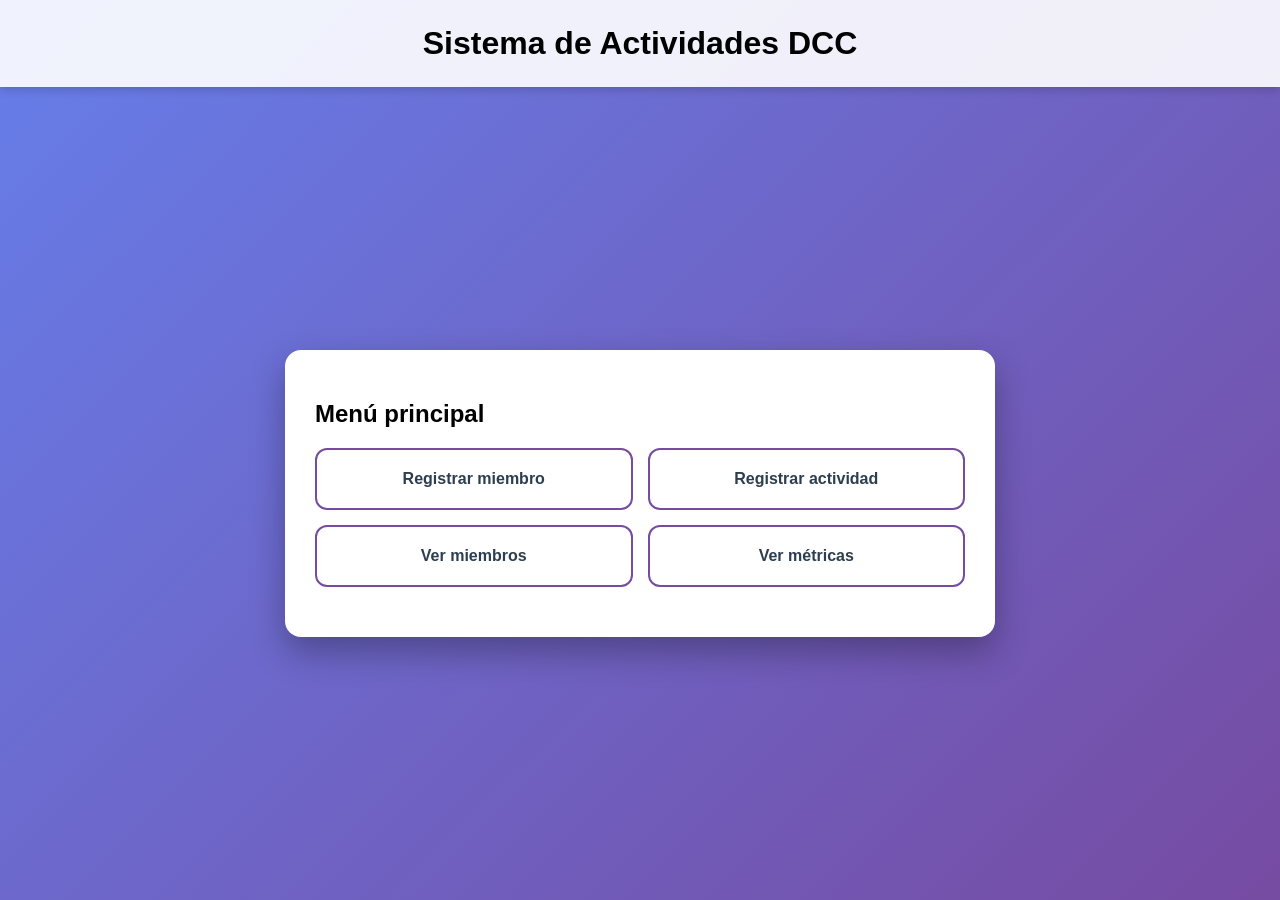
<file: index.html>
<!DOCTYPE html>
<html lang="es">

<head>
    <meta charset="UTF-8">
    <meta name="viewport" content="width=device-width, initial-scale=1.0">
    <title>Inicio - Sistema DCC</title>
    <link rel="stylesheet" href="styles.css">
</head>

<body>

    <header>
        <h1>Sistema de Actividades DCC</h1>
    </header>

    <main>
        <section>
            <h2>Menú principal</h2>

            <nav class="menu">
                <a href="registro.html" class="btn">Registrar miembro</a>
                <a href="actividades.html" class="btn">Registrar actividad</a>
                <a href="listado.html" class="btn">Ver miembros</a>
                <a href="metricas.html" class="btn">Ver métricas</a>
            </nav>
        </section>
    </main>

</body>

</html>
</file>
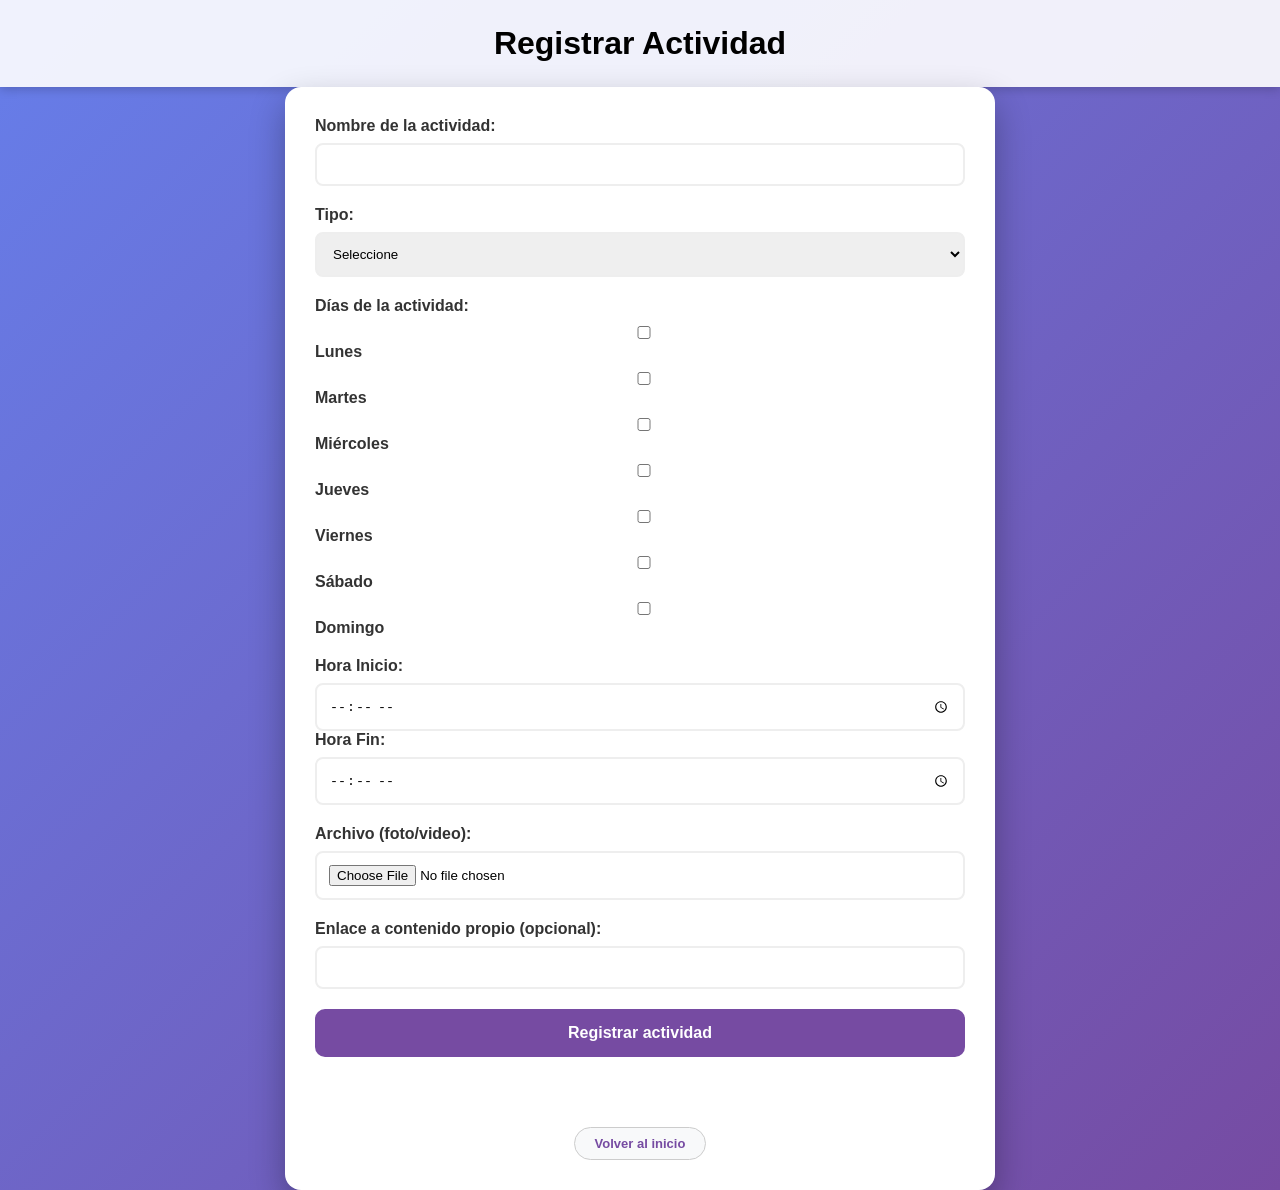
<file: actividades.html>
<!DOCTYPE html>
<html lang="es">

<head>
    <meta charset="UTF-8">
    <meta name="viewport" content="width=device-width, initial-scale=1.0">
    <title>Registro de Actividades - DCC</title>
    <link rel="stylesheet" href="styles.css">
</head>

<body>

    <header>
        <h1>Registrar Actividad</h1>
    </header>

    <main>
        <form id="formActividad">
            <section>
                <label for="nombreAct">Nombre de la actividad:</label>
                <input type="text" id="nombreAct">
            </section>

            <section>
                <label for="tipoAct">Tipo:</label>
                <select id="tipoAct">
                    <option value="">Seleccione</option>
                    <option value="deporte">Deporte</option>
                    <option value="artistica">Artística</option>
                    <option value="tecnologica">Tecnológica</option>
                    <option value="social">Social</option>
                    <option value="recreativa">Recreativa</option>

                </select>
            </section>

            <section>
                <label>Días de la actividad:</label>
                <div class="checkbox-group">
                    <label><input type="checkbox" name="dias" value="Lunes"> Lunes</label>
                    <label><input type="checkbox" name="dias" value="Martes"> Martes</label>
                    <label><input type="checkbox" name="dias" value="Miércoles"> Miércoles</label>
                    <label><input type="checkbox" name="dias" value="Jueves"> Jueves</label>
                    <label><input type="checkbox" name="dias" value="Viernes"> Viernes</label>
                    <label><input type="checkbox" name="dias" value="Sábado"> Sábado</label>
                    <label><input type="checkbox" name="dias" value="Domingo"> Domingo</label>
                </div>
            </section>

            <section class="hora-container">
                <div>
                    <label for="horaInicio">Hora Inicio:</label>
                    <input type="time" id="horaInicio">
                </div>
                <div>
                    <label for="horaFin">Hora Fin:</label>
                    <input type="time" id="horaFin">
                </div>
            </section>

            <section>
                <label for="archivo">Archivo (foto/video):</label>
                <input type="file" id="archivo">
            </section>

            <section>
                <label for="link">Enlace a contenido propio (opcional):</label>
                <input type="text" id="link">
            </section>

            <button type="submit">Registrar actividad</button>
        </form>

        <p id="mensajeAct" style="font-weight: bold;"></p>

        <nav>
            <a href="index.html">Volver al inicio</a>
        </nav>
    </main>

    <script src="app.js"></script>
</body>

</html>
</file>
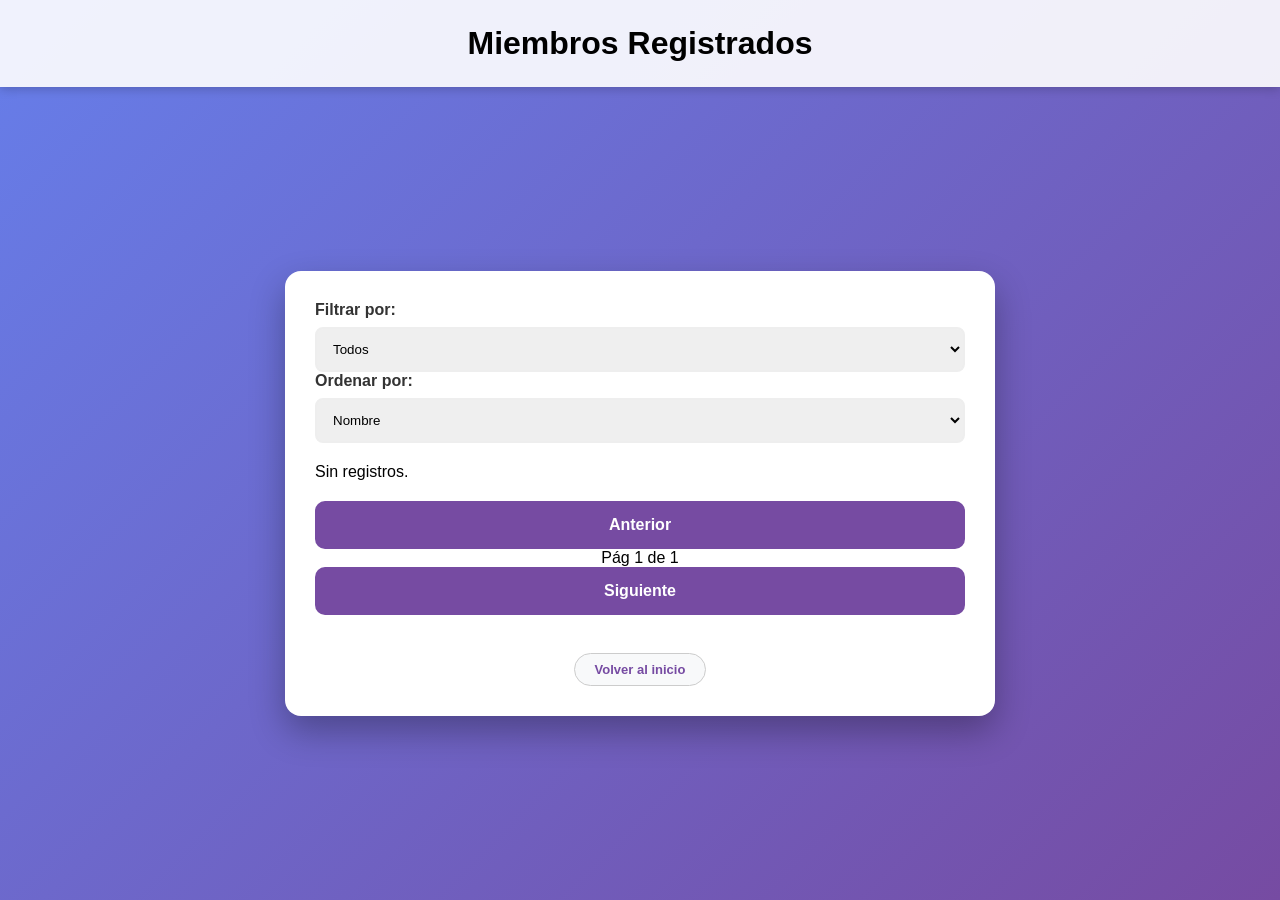
<file: listado.html>
<!DOCTYPE html>
<html lang="es">

<head>
    <meta charset="UTF-8">
    <meta name="viewport" content="width=device-width, initial-scale=1.0">
    <title>Listado de Miembros - DCC</title>
    <link rel="stylesheet" href="styles.css">
</head>

<body>

    <header>
        <h1>Miembros Registrados</h1>
    </header>

    <main>
        <section id="controles">
            <label for="filtroTipo">Filtrar por:</label>
            <select id="filtroTipo" onchange="mostrarMiembros()">
                <option value="todos">Todos</option>
                <option value="estudiante">Estudiantes</option>
                <option value="funcionario">Funcionarios</option>
                <option value="academico">Académicos</option>
            </select>

            <label for="ordenarPor">Ordenar por:</label>
            <select id="ordenarPor" onchange="mostrarMiembros()">
                <option value="nombre">Nombre</option>
                <option value="email">Email</option>
            </select>
        </section>

        <section id="lista-container">
            <div id="lista">
            </div>
        </section>

        <nav id="paginacion">
            <button id="btnAnterior" onclick="cambiarPagina(-1)">Anterior</button>
            <span id="infoPagina">Página 1</span>
            <button id="btnSiguiente" onclick="cambiarPagina(1)">Siguiente</button>
        </nav>

        <nav>
            <br>
            <a href="index.html">Volver al inicio</a>
        </nav>
    </main>

    <script src="app.js"></script>
</body>

</html>
</file>
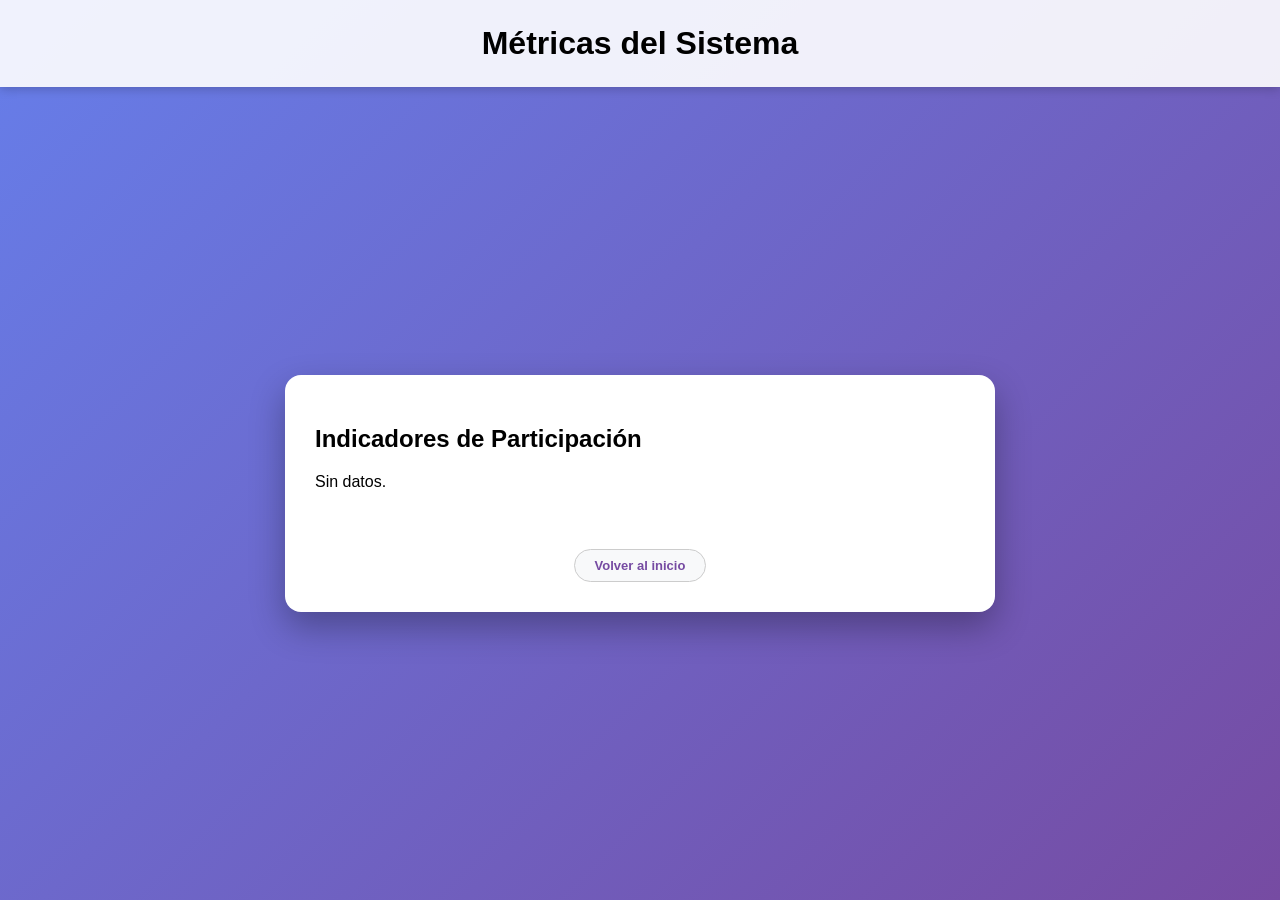
<file: metricas.html>
<!DOCTYPE html>
<html lang="es">

<head>
    <meta charset="UTF-8">
    <meta name="viewport" content="width=device-width, initial-scale=1.0">
    <title>Métricas - Sistema DCC</title>
    <link rel="stylesheet" href="styles.css">
</head>

<body>

    <header>
        <h1>Métricas del Sistema</h1>
    </header>

    <main>
        <section id="resumen-metricas">
            <h2>Indicadores de Participación</h2>
            <div id="metricas">
            </div>
        </section>

        <nav>
            <br>
            <a href="index.html">Volver al inicio</a>
        </nav>
    </main>

    <script src="app.js"></script>
</body>

</html>
</file>
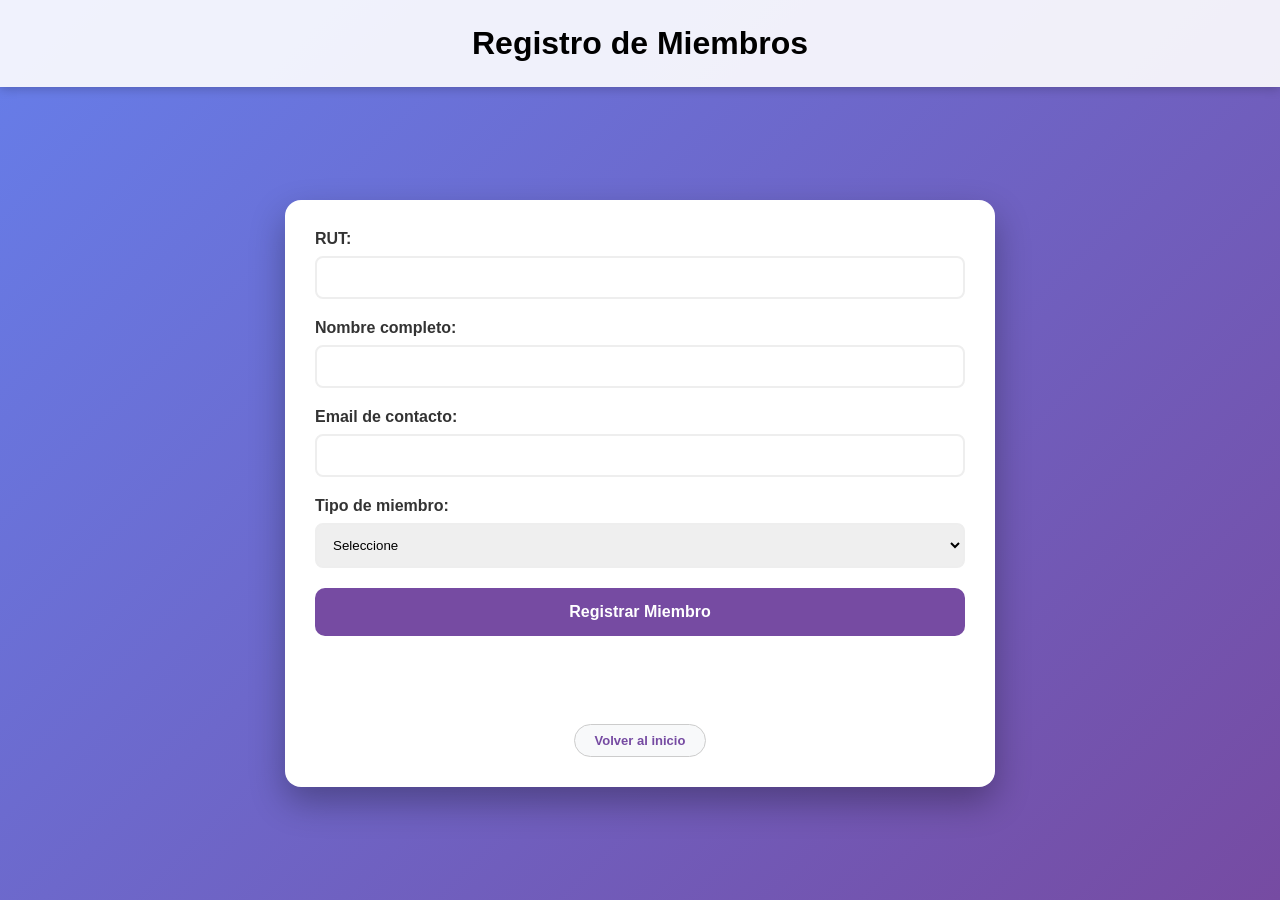
<file: registro.html>
<!DOCTYPE html>
<html lang="es">

<head>
    <meta charset="UTF-8">
    <meta name="viewport" content="width=device-width, initial-scale=1.0">
    <title>Registro de Miembros - DCC</title>
    <link rel="stylesheet" href="styles.css">
</head>

<body>

    <header>
        <h1>Registro de Miembros</h1>
    </header>

    <main>
        <form id="formMiembro">
            <section>
                <label for="rut">RUT:</label>
                <input type="text" id="rut">
            </section>

            <section>
                <label for="nombre">Nombre completo:</label>
                <input type="text" id="nombre">
            </section>

            <section>
                <label for="email">Email de contacto:</label>
                <input type="text" id="email">
            </section>

            <section>
                <label for="tipo">Tipo de miembro:</label>
                <select id="tipo" onchange="mostrarCamposExtra()">
                    <option value="">Seleccione</option>
                    <option value="estudiante">Estudiante</option>
                    <option value="funcionario">Funcionario</option>
                    <option value="academico">Académico</option>
                </select>
            </section>

            <div id="camposExtra"></div>

            <button type="submit">Registrar Miembro</button>
        </form>

        <p id="mensaje" style="font-weight: bold;"></p>

        <nav>
            <br>
            <a href="index.html">Volver al inicio</a>
        </nav>
    </main>

    <script src="app.js"></script>
</body>

</html>
</file>
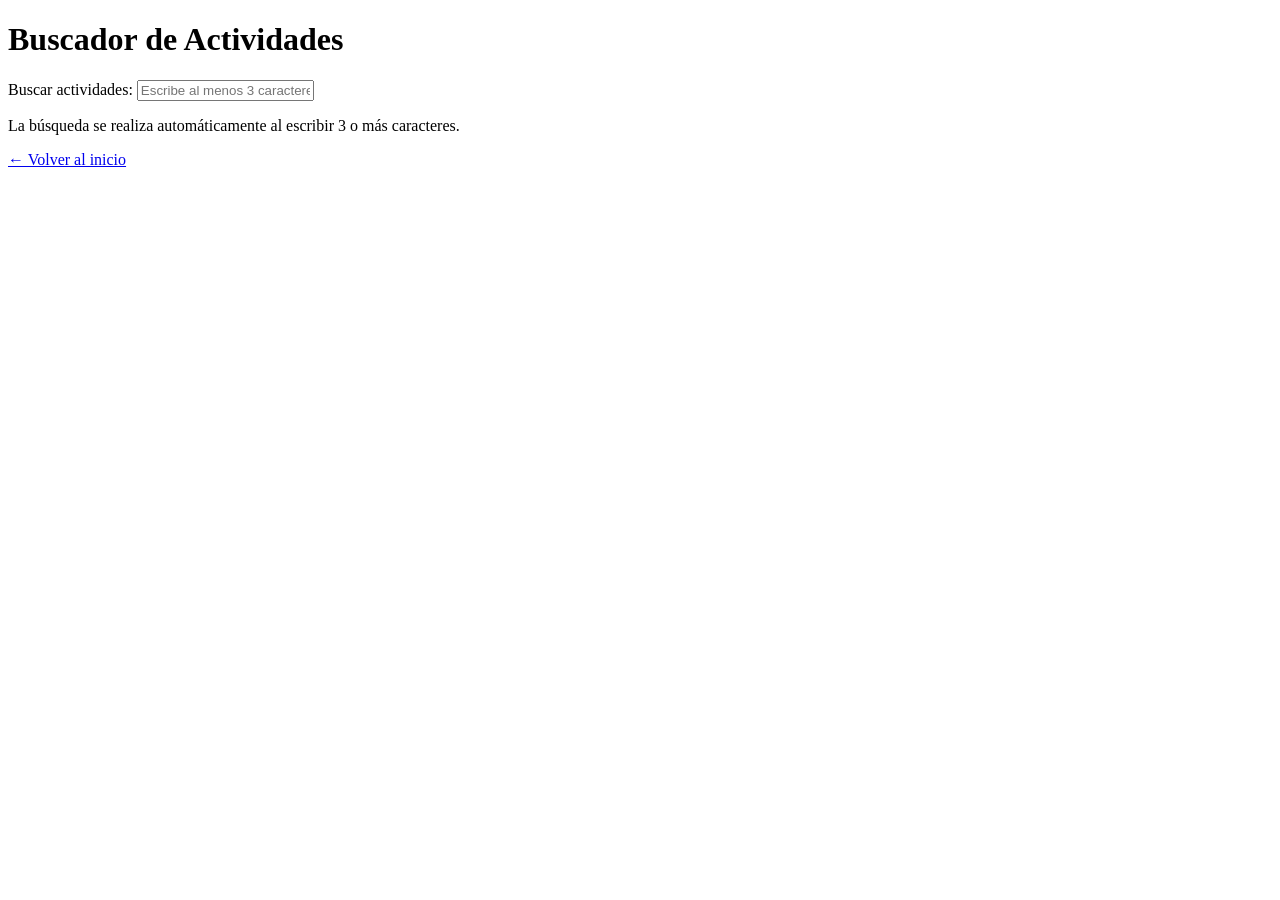
<file: buscador/target/classes/templates/buscador.html>
<!DOCTYPE html>
<html lang="es" xmlns:th="http://www.thymeleaf.org">

<head>
    <meta charset="UTF-8">
    <meta name="viewport" content="width=device-width, initial-scale=1.0">
    <title>Buscador de Actividades - DCC</title>
    <link rel="stylesheet" th:href="@{/css/styles.css}">
</head>

<body>

    <header>
        <h1>Buscador de Actividades</h1>
    </header>

    <main>
        <section>
            <label for="inputBusqueda">Buscar actividades:</label>
            <input type="text" id="inputBusqueda" placeholder="Escribe al menos 3 caracteres..." autocomplete="off"
                maxlength="100">
            <p class="hint">La búsqueda se realiza automáticamente al escribir 3 o más caracteres.</p>
        </section>

        <section id="seccion-resultados" aria-live="polite">
        </section>

        <nav>
            <a href="http://127.0.0.1:5000/">&#8592; Volver al inicio</a>
        </nav>
    </main>

    <div id="modal-evaluar" role="dialog" aria-modal="true" aria-labelledby="modal-titulo" style="display:none;">
        <div id="modal-contenido">
            <h3 id="modal-titulo">Evaluar actividad</h3>
            <p id="modal-nombre-act"></p>
            <label for="select-nota">Selecciona una nota (1 a 7):</label>
            <select id="select-nota">
                <option value="">-- Selecciona --</option>
                <option value="1">1</option>
                <option value="2">2</option>
                <option value="3">3</option>
                <option value="4">4</option>
                <option value="5">5</option>
                <option value="6">6</option>
                <option value="7">7</option>
            </select>
            <p id="modal-error" class="error-campo" style="display:none;"></p>
            <div id="modal-botones">
                <button type="button" id="btn-confirmar-nota">Confirmar</button>
                <button type="button" id="btn-cancelar-nota">Cancelar</button>
            </div>
        </div>
    </div>
    <div id="modal-overlay" style="display:none;"></div>

    <script>
        var debounceTimer = null;
        var actividadActual = null;


        document.getElementById('inputBusqueda').addEventListener('input', function () {
            var q = this.value.trim();
            clearTimeout(debounceTimer);

            if (q.length < 3) {
                document.getElementById('seccion-resultados').innerHTML = '';
                return;
            }

            debounceTimer = setTimeout(function () {
                realizarBusqueda(q);
            }, 300);
        });

        function realizarBusqueda(q) {
            var seccion = document.getElementById('seccion-resultados');
            seccion.innerHTML = '<p class="cargando">Buscando...</p>';

            fetch('/api/buscar?q=' + encodeURIComponent(q))
                .then(function (r) { return r.json(); })
                .then(function (data) {
                    if (data.error) {
                        seccion.innerHTML = '<p class="msg-error">' + escapeHtml(data.error) + '</p>';
                        return;
                    }
                    if (data.length === 0) {
                        seccion.innerHTML = '<p class="sin-resultados">No se encontraron actividades para <strong>' + escapeHtml(q) + '</strong>.</p>';
                        return;
                    }
                    renderResultados(data, q);
                })
                .catch(function () {
                    seccion.innerHTML = '<p class="msg-error">Error de conexión. Intente nuevamente.</p>';
                });
        }


        function renderResultados(lista, q) {
            var html = '<h2>Resultados (' + lista.length + ')</h2>';

            lista.forEach(function (a) {
                var notaTexto = (a.nota === null || a.nota === undefined)
                    ? '-'
                    : String(a.nota);

                html += '<article class="act-card">';
                html += '  <div class="act-header">';
                html += '    <span class="act-nombre">' + resaltar(a.nombre, q) + '</span>';
                html += '    <span class="badge badge-act">' + escapeHtml(capitalizar(a.tipo)) + '</span>';
                html += '  </div>';
                html += '  <table class="tabla-detalle">';
                html += '    <tr><th>Miembro</th><td>' + escapeHtml(a.miembroNombre) + '</td></tr>';
                html += '    <tr><th>Días</th><td>' + resaltar(a.dias, q) + '</td></tr>';
                html += '    <tr><th>Horario</th><td>' + escapeHtml(a.horario) + '</td></tr>';
                html += '    <tr><th>Comuna</th><td>' + resaltar(a.comuna, q) + '</td></tr>';
                html += '    <tr><th>Nota</th>'
                    + '      <td><span class="nota-valor" id="nota-' + a.id + '">' + notaTexto + '</span>'
                    + '      &nbsp;<button type="button" class="btn-evaluar" '
                    + '             data-id="' + a.id + '" '
                    + '             data-nombre="' + escapeAttr(a.nombre) + '" '
                    + '             onclick="abrirModal(this)">Evaluar</button>'
                    + '      </td></tr>';
                html += '  </table>';
                html += '</article>';
            });

            document.getElementById('seccion-resultados').innerHTML = html;
        }


        function abrirModal(btn) {
            actividadActual = parseInt(btn.getAttribute('data-id'));
            var nombre = btn.getAttribute('data-nombre');

            document.getElementById('modal-nombre-act').textContent = 'Actividad: ' + nombre;
            document.getElementById('select-nota').value = '';
            document.getElementById('modal-error').style.display = 'none';

            document.getElementById('modal-overlay').style.display = 'block';
            document.getElementById('modal-evaluar').style.display = 'block';
            document.getElementById('select-nota').focus();
        }

        function cerrarModal() {
            document.getElementById('modal-overlay').style.display = 'none';
            document.getElementById('modal-evaluar').style.display = 'none';
            actividadActual = null;
        }

        document.getElementById('btn-cancelar-nota').addEventListener('click', cerrarModal);
        document.getElementById('modal-overlay').addEventListener('click', cerrarModal);

        document.getElementById('btn-confirmar-nota').addEventListener('click', function () {
            var selectEl = document.getElementById('select-nota');
            var valorStr = selectEl.value;
            var errEl = document.getElementById('modal-error');

            if (valorStr === '') {
                errEl.textContent = 'Debes seleccionar una nota.';
                errEl.style.display = 'block';
                return;
            }

            var nota = parseInt(valorStr);
            if (isNaN(nota) || nota < 1 || nota > 7) {
                errEl.textContent = 'La nota debe ser un entero entre 1 y 7.';
                errEl.style.display = 'block';
                return;
            }

            errEl.style.display = 'none';
            document.getElementById('btn-confirmar-nota').disabled = true;

            fetch('/api/notas/' + actividadActual, {
                method: 'POST',
                headers: { 'Content-Type': 'application/json' },
                body: JSON.stringify({ nota: nota })
            })
                .then(function (r) { return r.json(); })
                .then(function (data) {
                    if (data.ok) {
                        var spanNota = document.getElementById('nota-' + actividadActual);
                        if (spanNota) {
                            spanNota.textContent = String(data.promedio);
                        }
                        cerrarModal();
                    } else {
                        errEl.textContent = data.error || 'Error al guardar la nota.';
                        errEl.style.display = 'block';
                    }
                })
                .catch(function () {
                    errEl.textContent = 'Error de conexión. Intente nuevamente.';
                    errEl.style.display = 'block';
                })
                .finally(function () {
                    document.getElementById('btn-confirmar-nota').disabled = false;
                });
        });


        function escapeHtml(str) {
            if (!str) return '';
            return String(str)
                .replace(/&/g, '&amp;')
                .replace(/</g, '&lt;')
                .replace(/>/g, '&gt;')
                .replace(/"/g, '&quot;');
        }

        function escapeAttr(str) {
            if (!str) return '';
            return String(str).replace(/"/g, '&quot;').replace(/'/g, '&#39;');
        }

        function resaltar(texto, q) {
            if (!texto) return '';
            var escaped = escapeHtml(texto);
            var escapedQ = escapeHtml(q).replace(/[.*+?^${}()|[\]\\]/g, '\\$&');
            var re = new RegExp('(' + escapedQ + ')', 'gi');
            return escaped.replace(re, '<mark>$1</mark>');
        }

        function capitalizar(str) {
            if (!str) return '';
            return str.charAt(0).toUpperCase() + str.slice(1);
        }
    </script>

</body>

</html>
</file>
<file: styles.css>
/* Estilos Base y Layout */
body {
    font-family: 'Segoe UI', sans-serif;
    background: linear-gradient(135deg, #667eea 0%, #764ba2 100%);
    margin: 0;
    min-height: 100vh;
    display: flex;
    flex-direction: column;
}

header {
    background: rgba(255, 255, 255, 0.9);
    color: #000;
    padding: 25px;
    text-align: center;
    box-shadow: 0 2px 10px rgba(0, 0, 0, 0.2);
}

header h1 {
    margin: 0;
    font-weight: 800;
}

main {
    max-width: 650px;
    width: 90%;
    margin: auto;
    background: white;
    padding: 30px;
    border-radius: 16px;
    box-shadow: 0 15px 35px rgba(0, 0, 0, 0.3);
    text-align: center;
}

/* Navegación y Botones */
.menu {
    display: grid;
    grid-template-columns: 1fr 1fr;
    gap: 15px;
    margin-top: 20px;
}

.btn {
    background: #fff;
    color: #2c3e50;
    border: 2px solid #764ba2;
    padding: 20px 10px;
    border-radius: 12px;
    font-weight: bold;
    text-decoration: none;
    display: flex;
    align-items: center;
    justify-content: center;
    transition: all 0.3s ease;
}

.btn:hover {
    background: #764ba2;
    color: white;
    transform: translateY(-3px);
}

/* Formularios */
section {
    margin-bottom: 20px;
    text-align: left;
}

label {
    font-weight: bold;
    display: block;
    margin-bottom: 8px;
    color: #333;
}

input,
select {
    width: 100%;
    padding: 12px;
    border: 2px solid #eee;
    border-radius: 8px;
    box-sizing: border-box;
}

button {
    background: #764ba2;
    color: white;
    border: none;
    padding: 15px;
    border-radius: 10px;
    width: 100%;
    font-size: 16px;
    font-weight: bold;
    cursor: pointer;
    transition: 0.3s;
}

button:hover {
    background: #5a377d;
}

/* Listados y Métricas */
.miembro-card {
    border: 1px solid #eee;
    border-left: 6px solid #764ba2;
    background: #fdfdfd;
    padding: 15px;
    margin-bottom: 12px;
    border-radius: 8px;
    text-align: left;
}

.bar-bg {
    background: #f1f2f6;
    height: 15px;
    border-radius: 10px;
    overflow: hidden;
    margin-top: 10px;
}

.bar-fill {
    background: #764ba2;
    height: 100%;
}

.bar-fill-act {
    background: #9b59b6;
    height: 100%;
}

/* Utilidades */
nav a[href="index.html"] {
    display: inline-block;
    margin-top: 20px;
    padding: 8px 20px;
    background: #f8f9fa;
    border: 1px solid #ccc;
    border-radius: 20px;
    color: #764ba2;
    text-decoration: none;
    font-size: 13px;
    font-weight: bold;
}

#mensaje,
#mensajeAct {
    margin-top: 15px;
    font-weight: bold;
    color: #000;
    display: block;
    min-height: 1.2em;
}

@media (max-width: 500px) {
    .menu {
        grid-template-columns: 1fr;
    }
}
</file>
